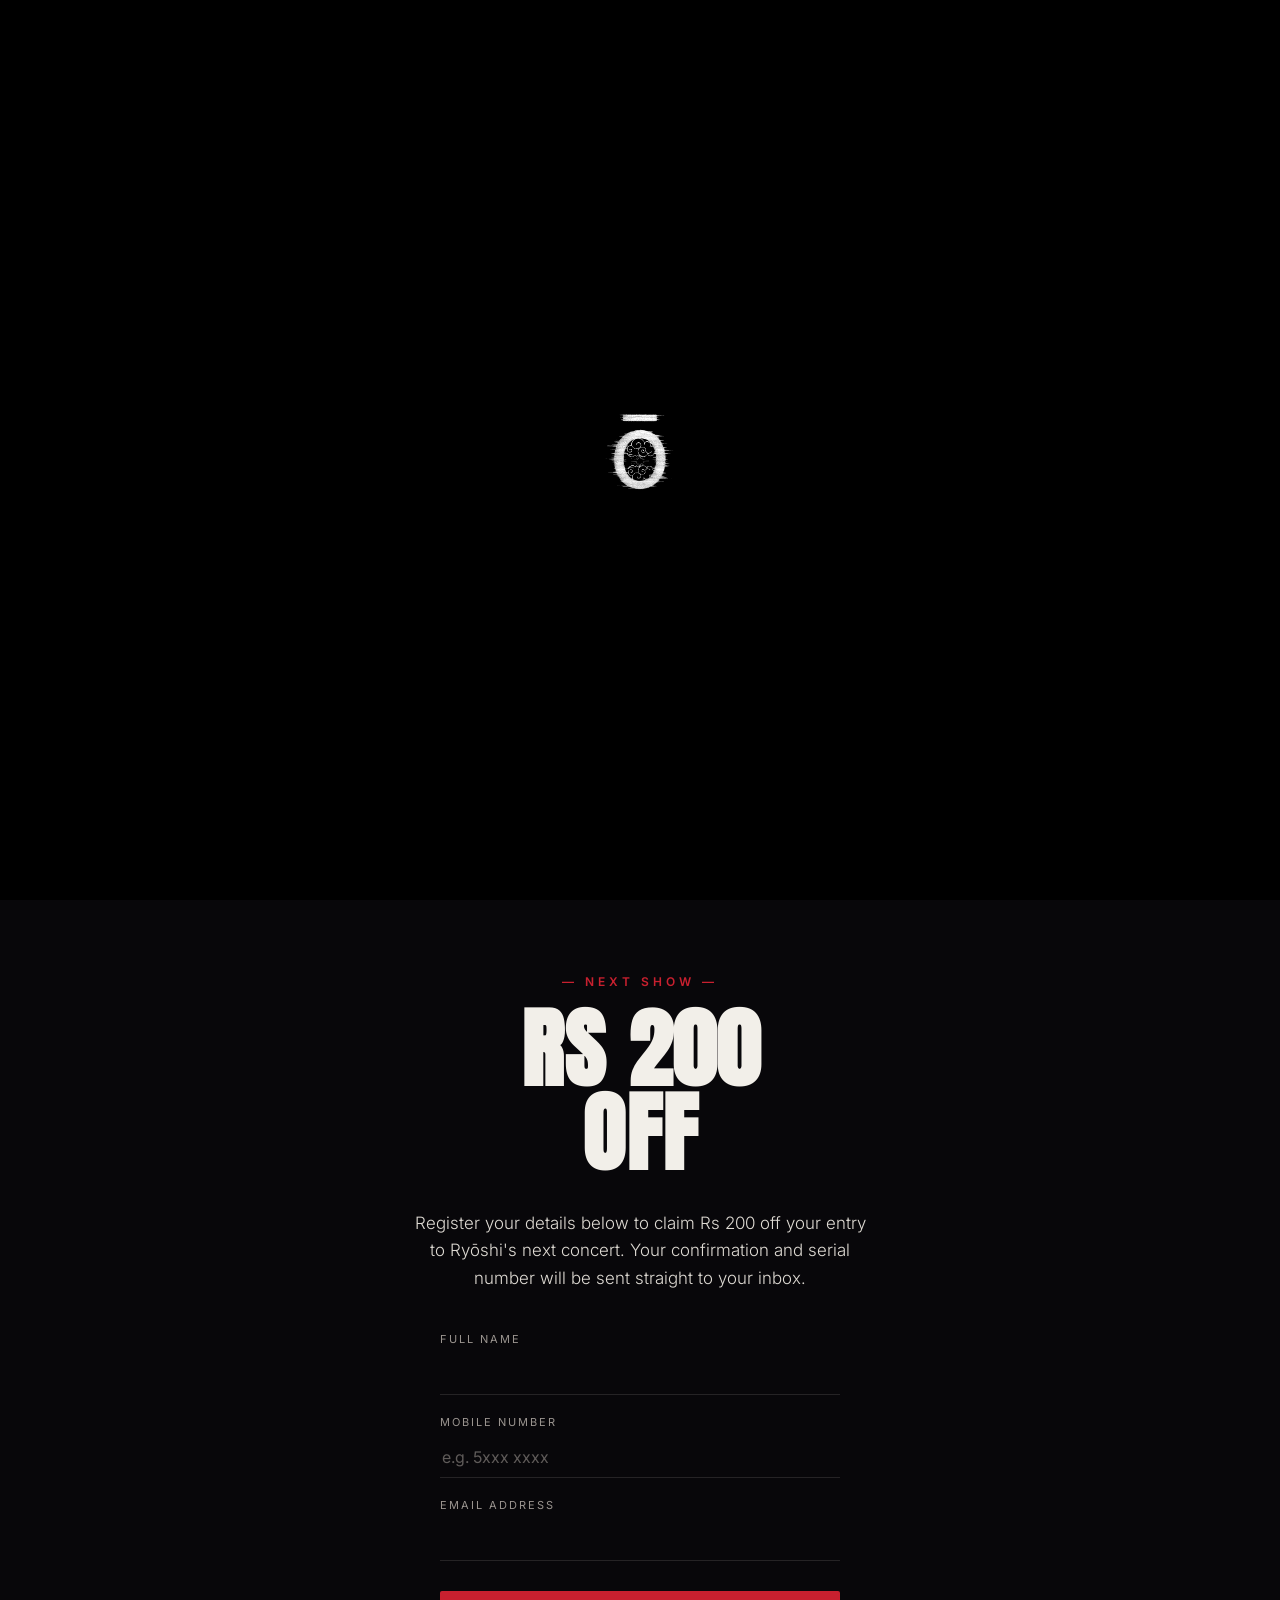
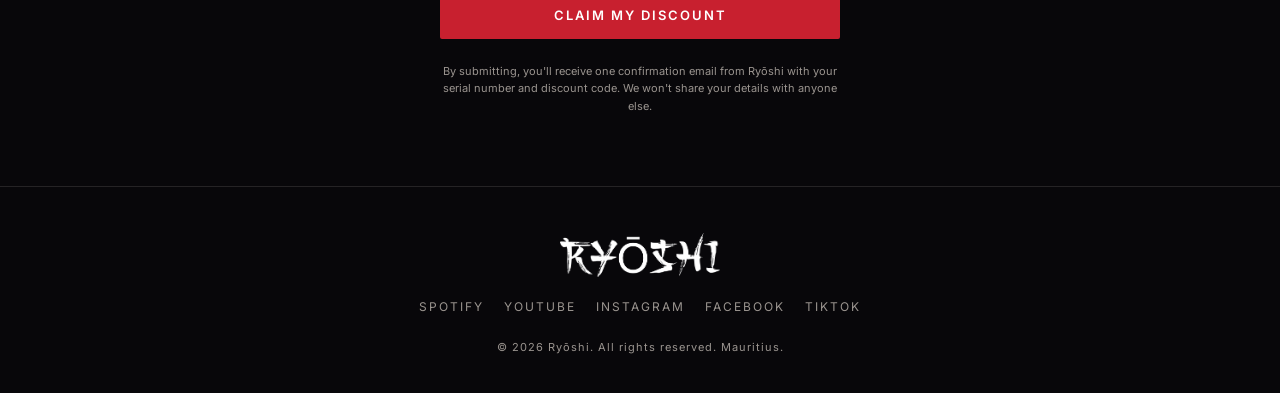
<file: promo.html>
<!DOCTYPE html>
<html lang="en">
<head>
<meta charset="UTF-8">
<meta name="viewport" content="width=device-width, initial-scale=1.0">
<title>Rs 200 Off — RYŌSHI Live</title>
<meta name="description" content="Scan, register, and claim Rs 200 off your next Ryōshi show.">
<link rel="preconnect" href="https://fonts.googleapis.com">
<link href="https://fonts.googleapis.com/css2?family=Anton&family=Bebas+Neue&family=Inter:wght@300;400;500;600;700&display=swap" rel="stylesheet">
<link rel="stylesheet" href="style.css">
</head>
<body>

<!-- Custom cursor -->
<div class="cursor-dot" id="cursorDot"></div>
<div class="cursor-ring" id="cursorRing"></div>

<!-- Intro overlay -->
<div id="intro" class="intro">
  <img src="assets/logo.jpeg" alt="Ryōshi logo" class="intro-logo" id="introLogo">
</div>

<!-- Ambient particles -->
<canvas id="particles"></canvas>

<!-- NAV -->
<nav class="nav" id="nav">
  <a href="index.html" class="nav-logo-wrap">
    <img src="assets/logo-ryoshi-trim.png" alt="Ryōshi" class="nav-logo" id="navLogo" style="width:92px;height:auto;object-fit:contain;">
  </a>
  <button class="nav-toggle" id="navToggle" aria-label="Toggle menu"><span></span><span></span><span></span></button>
  <div class="nav-links" id="navLinks">
    <a href="index.html" data-cursor="link">Home</a>
    <a href="about.html" data-cursor="link">About</a>
    <a href="index.html#music" data-cursor="link">Music</a>
    <a href="index.html#shows" data-cursor="link">Shows</a>
    <a href="index.html#contact" data-cursor="link">Contact</a>
  </div>
</nav>

<!-- PROMO HERO -->
<section id="aboutHero" class="hero about-hero">
  <div class="hero-bg-wrap">
    <img src="assets/promo-background2.png" alt="Ryōshi live" class="hero-bg" id="aboutHeroBg">
    <div class="hero-overlay"></div>
    <div class="hero-grain"></div>
  </div>

  <div class="hero-content about-hero-content">
    <span class="eyebrow about-hero-label reveal-line">— Exclusive Offer —</span>
    <img src="assets/logo-ryoshi-trim.png" alt="Ryōshi" class="hero-title-logo hero-title-logo--big reveal-scale">
  </div>

  <div class="scroll-hint">
    <div class="scroll-line"></div>
  </div>
</section>

<!-- PROMO FORM -->
<section id="promo" class="section promo-section">
  <div class="section-inner promo-inner">
    <span class="eyebrow reveal-line">— Next Show —</span>
    <h1 class="section-title reveal-line">RS 200<br>OFF</h1>
    <p class="promo-lead reveal-line" style="transition-delay:.1s">Register your details below to claim Rs 200 off your entry to Ryōshi's next concert. Your confirmation and serial number will be sent straight to your inbox.</p>

    <form id="promoForm" class="promo-form reveal-line" style="transition-delay:.2s">
      <div class="promo-field">
        <label for="promoName">Full Name</label>
        <input type="text" id="promoName" name="name" required autocomplete="name">
      </div>
      <div class="promo-field">
        <label for="promoMobile">Mobile Number</label>
        <input type="tel" id="promoMobile" name="mobile" required autocomplete="tel" placeholder="e.g. 5xxx xxxx">
      </div>
      <div class="promo-field">
        <label for="promoEmail">Email Address</label>
        <input type="email" id="promoEmail" name="email" required autocomplete="email">
      </div>
      <button type="submit" class="promo-submit" data-cursor="link">Claim My Discount</button>
      <p class="promo-note">By submitting, you'll receive one confirmation email from Ryōshi with your serial number and discount code. We won't share your details with anyone else.</p>
    </form>

    <div class="promo-thankyou" id="promoThankYou">
      <span class="eyebrow">— You're In —</span>
      <h2 class="promo-thankyou-title">Thank You!</h2>
      <p>Check your inbox. Your Rs 200 discount confirmation and serial number are on their way. Show that email at the door on show night to redeem it.</p>
      <a href="index.html" class="promo-visit-btn" data-cursor="link">Visit Website</a>
    </div>
  </div>
</section>

<!-- FOOTER -->
<footer class="footer">
  <img src="assets/logo-ryoshi-trim.png" alt="Ryōshi" class="footer-logo" style="width:160px;height:auto;object-fit:contain;">
  <div class="footer-socials">
    <a href="https://open.spotify.com/artist/4Uqqi1n97pdr0EM11cyq5P" data-social="spotify" target="_blank" rel="noopener" data-cursor="link">Spotify</a>
    <a href="https://www.youtube.com/@Ryoshi.official" data-social="youtube" target="_blank" rel="noopener" data-cursor="link">YouTube</a>
    <a href="https://www.instagram.com/ryoshi.official/" data-social="instagram" target="_blank" rel="noopener" data-cursor="link">Instagram</a>
    <a href="https://www.facebook.com/ryoshi.band" data-social="facebook" target="_blank" rel="noopener" data-cursor="link">Facebook</a>
    <a href="https://www.tiktok.com/@ryoshi.band" data-social="tiktok" target="_blank" rel="noopener" data-cursor="link">TikTok</a>
  </div>
  <p class="footer-copy">© 2026 Ryōshi. All rights reserved. Mauritius.</p>
</footer>

<!-- SECRET WALLPAPER PAGE -->
<div class="secret-page" id="secretPage">
  <button class="secret-close" id="secretClose" data-cursor="link">✕ Close</button>
  <h2>SECRET STASH</h2>
  <p>You found it. Wallpapers, for the faithful.</p>
  <div class="secret-grid">
    <a href="assets/background3.jpg" download class="secret-item" data-cursor="link"><img src="assets/background3.jpg" alt="Wallpaper 1"><span>Download</span></a>
  </div>
</div>

<div class="easter-toast" id="easterToast"></div>

<script src="script.js"></script>
</body>
</html>
</file>
<file: style.css>
/* ===================== RYŌSHI — base ===================== */
:root{
  --bg: #08070a;
  --bg-alt: #0d0c10;
  --fg: #f2efe9;
  --muted: #9a948f;
  --accent: #c8202f;
  --accent-2: #7d1520;
  --line: rgba(242,239,233,0.12);
  --ease: cubic-bezier(.16,.84,.44,1);
  --font-display: 'Anton', 'Bebas Neue', sans-serif;
  --font-body: 'Inter', sans-serif;
}

html.theme-red{
  --accent: #ff2b3b;
  --bg: #120404;
}

*{ box-sizing: border-box; }
html{ scroll-behavior: smooth; }
body{
  margin:0;
  background: var(--bg);
  color: var(--fg);
  font-family: var(--font-body);
  overflow-x: hidden;
  cursor: none;
}
img{ max-width:100%; display:block; }
a{ color: inherit; text-decoration:none; }
ul{ list-style:none; margin:0; padding:0; }
button{ font-family: inherit; background:none; border:none; color:inherit; cursor:none; }

::selection{ background: var(--accent); color:#fff; }

/* Hide custom cursor on touch devices */
@media (hover:none){
  body{ cursor:auto; }
  .cursor-dot, .cursor-ring{ display:none; }
}

/* ===================== Custom Cursor ===================== */
.cursor-dot, .cursor-ring{
  position: fixed;
  top:0; left:0;
  pointer-events:none;
  z-index: 9999;
  border-radius: 50%;
  transform: translate(-50%,-50%);
  will-change: transform, width, height;
}
.cursor-dot{
  width:6px; height:6px;
  background: var(--fg);
  transition: opacity .2s;
}
.cursor-ring{
  width:34px; height:34px;
  border: 1px solid var(--fg);
  transition: width .25s var(--ease), height .25s var(--ease), border-color .25s, background .25s, opacity .25s;
}
.cursor-ring.link{
  width:64px; height:64px;
  background: var(--fg);
  mix-blend-mode: difference;
}
.cursor-ring.img{
  width:90px; height:56px;
  border-radius: 40%;
  background: rgba(242,239,233,.08);
  border-color: var(--fg);
}

/* ===================== Intro ===================== */
.intro{
  position: fixed; inset:0;
  background: #000;
  z-index: 10000;
  display:flex; align-items:center; justify-content:center;
  transition: opacity .6s ease, visibility .6s ease;
}
.intro.hide{ opacity:0; visibility:hidden; }
.intro-logo{
  width: 90px; height:90px;
  border-radius:50%;
  object-fit:cover;
  filter: grayscale(1) contrast(1.2);
  opacity:0;
  animation: introFade 1.6s var(--ease) forwards;
}
@keyframes introFade{
  0%{ opacity:0; transform: scale(.8); filter: grayscale(1) contrast(1.2) brightness(.4); }
  15%{ opacity:1; transform: translateX(-4px) scale(1.02); }
  20%{ transform: translateX(4px) scale(.98); }
  25%{ transform: translateX(-2px) scale(1); }
  40%{ opacity:1; transform: scale(1); filter: grayscale(1) contrast(1.2) brightness(1); }
  100%{ opacity:1; transform: scale(1); }
}

/* ===================== Particles ===================== */
#particles{
  position: fixed; inset:0;
  width:100%; height:100%;
  z-index: 1;
  pointer-events:none;
  opacity: .5;
}

/* ===================== Nav ===================== */
.nav{
  position: fixed; top:0; left:0; right:0;
  z-index: 500;
  display:flex; align-items:center; justify-content:space-between;
  padding: 22px 40px;
  transition: background .4s ease, padding .4s ease, backdrop-filter .4s ease;
}
.nav.scrolled{
  background: rgba(8,7,10,0.75);
  backdrop-filter: blur(10px);
  padding: 14px 40px;
  border-bottom: 1px solid var(--line);
}
.nav-logo-wrap{
  display:flex; align-items:center; gap:10px;
  font-family: var(--font-display);
  letter-spacing: 2px;
  font-size: 18px;
}
.nav-logo{
  width: 34px; height:auto; object-fit:contain;
  transition: transform .3s var(--ease);
}
.nav-links{
  display:flex; gap: 32px;
}
.nav-links a{
  font-size: 13px;
  letter-spacing: 1.5px;
  text-transform: uppercase;
  color: var(--muted);
  position: relative;
  transition: color .3s;
}
.nav-links a::after{
  content:'';
  position:absolute; left:0; bottom:-4px;
  width:0; height:1px;
  background: var(--fg);
  transition: width .3s var(--ease);
}
.nav-links a:hover{ color: var(--fg); }
.nav-links a:hover::after{ width:100%; }

.nav-toggle{ display:none; flex-direction:column; gap:5px; }
.nav-toggle span{ width:22px; height:2px; background: var(--fg); }

@media (max-width: 860px){
  .nav-links{
    position: fixed; top:0; right:0; height:100vh; width: min(78vw,320px);
    background: rgba(8,7,10,0.97);
    flex-direction: column; align-items: flex-start;
    padding: 100px 32px; gap: 26px;
    transform: translateX(100%);
    transition: transform .45s var(--ease);
  }
  .nav-links.open{ transform: translateX(0); }
  .nav-toggle{ display:flex; z-index:501; }
}

/* ===================== Hero ===================== */
.hero{
  position: relative;
  height: 100svh;
  display:flex;
  align-items:center; justify-content:center;
  overflow:hidden;
  z-index: 2;
}
.hero-bg-wrap{
  position:absolute; inset:0;
  overflow:hidden;
}
.hero-bg{
  position:absolute; inset:0;
  width:100%; height:100%;
  object-fit: cover;
  object-position: center 22%;
  transform: scale(1.15);
  will-change: transform;
}
.hero-overlay{
  position:absolute; inset:0;
  background:
    linear-gradient(180deg, rgba(8,7,10,.55) 0%, rgba(8,7,10,.35) 35%, rgba(8,7,10,.85) 100%);
}
@media (max-width: 760px){
  /* Homepage hero only: show the full group shot (all 4 members) on
     mobile portrait instead of cropping the sides with object-fit:cover */
  #hero .hero-bg{
    object-fit: contain;
    object-position: center center;
    transform: scale(1);
  }
  /* Spread the hero logos so nothing overlaps the group shot on mobile:
     main emblem pinned to the top, wordmark + tag + buttons clustered
     at the bottom. .hero-emblem becomes display:contents so its two
     images can be positioned independently as direct flex children. */
  #hero .hero-content{
    height: 100%;
    justify-content: flex-start;
    padding: 66px 20px 40px;
  }
  #hero .hero-emblem{
    display: contents;
  }
  #hero .hero-logo{
    order: 1;
    width: min(98px, 22vw);
    margin: 0 auto auto;
    transition: opacity .2s linear;
  }
  #navLogo{ transition: opacity .2s linear; }
  #hero .hero-title-logo{
    order: 2;
    width: min(260px, 68vw);
    margin: 0 auto;
  }
  #hero .hero-tag{ order: 3; margin: 12px 0 14px; }
  #hero .hero-buttons{ order: 4; }
}
.hero-grain{
  position:absolute; inset:0;
  background-image: url("data:image/svg+xml,%3Csvg xmlns='http://www.w3.org/2000/svg' width='120' height='120'%3E%3Cfilter id='n'%3E%3CfeTurbulence type='fractalNoise' baseFrequency='0.9' numOctaves='2' stitchTiles='stitch'/%3E%3C/filter%3E%3Crect width='100%25' height='100%25' filter='url(%23n)' opacity='0.35'/%3E%3C/svg%3E");
  opacity:.12;
  mix-blend-mode: overlay;
}
.hero-content{
  position: relative;
  z-index: 3;
  text-align:center;
  display:flex; flex-direction:column; align-items:center;
  padding: 0 20px;
}
.hero-emblem{
  display:flex;
  flex-direction: column;
  align-items:center;
  opacity: .95;
  transition: opacity .4s var(--ease), transform .5s var(--ease);
}
.hero-logo{
  width: min(200px, 34vw); height:auto;
  object-fit:contain;
  margin-bottom: -4px;
  position: relative;
  z-index:2;
}
.hero-title-logo{
  width: min(420px, 62vw);
  height:auto;
  object-fit:contain;
  margin: 6px auto 0;
  position: relative;
  z-index:1;
  filter: drop-shadow(0 6px 30px rgba(0,0,0,.5));
}
.hero-sub{
  font-size: clamp(14px, 2vw, 20px);
  letter-spacing: 6px;
  text-transform: uppercase;
  color: var(--accent);
  margin: 6px 0 4px;
  font-weight: 600;
}
.hero-tag{
  color: var(--muted);
  letter-spacing: 3px;
  text-transform: uppercase;
  font-size: 12px;
  margin: 6px 0 12px;
}
.hero-buttons{
  display:flex; gap: 18px; flex-wrap: wrap; justify-content:center;
}
.hero-icon-btn{
  width: 46px; height:46px;
  border-radius: 50%;
  display:flex; align-items:center; justify-content:center;
  transition: transform .3s var(--ease);
}
.hero-icon-btn img{
  width:100%; height:100%; object-fit:contain;
  filter: drop-shadow(0 2px 6px rgba(0,0,0,.4));
  transition: filter .3s ease;
}
.hero-icon-btn:hover{
  transform: translateY(-4px) scale(1.08);
}

.scroll-hint{
  position:absolute; bottom: 28px; left:50%; transform: translateX(-50%);
  z-index:3;
  display:flex; flex-direction:column; align-items:center; gap:10px;
  color: var(--muted);
  font-size: 10px; letter-spacing: 3px;
}
.scroll-line{
  width:1px; height: 40px;
  background: linear-gradient(180deg, var(--fg), transparent);
  animation: scrollPulse 1.8s ease-in-out infinite;
}
@keyframes scrollPulse{
  0%,100%{ opacity:.3; }
  50%{ opacity:1; }
}

/* ===================== Big type interstitial ===================== */
.big-type-wrap{
  position: relative;
  padding: 70px 20px;
  text-align:center;
  overflow:hidden;
  z-index:2;
}
.big-type{
  font-family: var(--font-display);
  font-size: clamp(48px, 10vw, 140px);
  line-height: .92;
  margin:0;
  letter-spacing: 2px;
}
.big-type-wrap::before{
  content: attr(data-outline);
  position:absolute;
  top:50%; left:50%;
  transform: translate(-50%,-50%);
  font-family: var(--font-display);
  font-size: clamp(120px, 26vw, 380px);
  color: transparent;
  -webkit-text-stroke: 1px rgba(242,239,233,.06);
  white-space: nowrap;
  z-index:-1;
  pointer-events:none;
}

/* ===================== Sections ===================== */
.section{
  position: relative;
  padding: 70px 20px;
  z-index: 2;
}
.section-inner{
  max-width: 1100px;
  margin: 0 auto;
  position: relative;
  z-index:2;
}
.eyebrow{
  display:inline-block;
  color: var(--accent);
  letter-spacing: 4px;
  font-size: 12px;
  text-transform: uppercase;
  margin-bottom: 18px;
  font-weight: 600;
}
.section-title{
  font-family: var(--font-display);
  font-size: clamp(38px, 7vw, 88px);
  line-height: .95;
  margin: 0 0 36px;
  letter-spacing: 1px;
}

/* About */
.about{ text-align:center; }
.about-text{
  max-width: 640px;
  margin: 0 auto 30px;
  font-size: clamp(18px, 2.4vw, 26px);
  line-height: 1.55;
  color: #dedad3;
  font-weight: 300;
}
.text-btn{
  display:inline-flex; align-items:center; gap:8px;
  font-size: 13px; letter-spacing: 2px; text-transform: uppercase;
  border-bottom: 1px solid var(--fg);
  padding-bottom: 4px;
}
.text-btn span{ transition: transform .3s var(--ease); }
.text-btn:hover span{ transform: translateX(6px); }
.bg-outline-text{
  position:absolute; top:50%; left:50%;
  transform: translate(-50%,-50%);
  font-family: var(--font-display);
  font-size: clamp(90px, 22vw, 320px);
  color: transparent;
  -webkit-text-stroke: 1px rgba(242,239,233,.05);
  z-index:-1;
  white-space:nowrap;
  pointer-events:none;
}

/* Band */
.band-grid{
  display:grid;
  grid-template-columns: repeat(4, 1fr);
  gap: 2px;
  max-width: 1300px;
  margin: 0 auto;
}
@media (max-width: 900px){ .band-grid{ grid-template-columns: repeat(2,1fr);} }
@media (max-width: 520px){ .band-grid{ grid-template-columns: 1fr;} }

.band-card{
  position: relative;
  aspect-ratio: 3/4;
  overflow:hidden;
  background:#111;
}
.band-card img{
  width:100%; height:100%; object-fit:cover;
  object-position: center 15%;
  filter: grayscale(.7) brightness(.75);
  transition: transform .7s var(--ease), filter .5s ease;
}
.band-card:hover img, .band-card:focus img{
  transform: scale(1.08);
  filter: grayscale(0) brightness(.9);
}
.band-card-info{
  position:absolute; left:0; right:0; bottom:0;
  padding: 22px;
  background: linear-gradient(0deg, rgba(0,0,0,.85), transparent);
}
.band-card-info h3{
  font-family: var(--font-display);
  font-size: 26px;
  margin: 0 0 2px;
  letter-spacing: 1px;
}
.band-card-info p{
  margin:0;
  color: var(--muted);
  font-size: 12px;
  text-transform: uppercase;
  letter-spacing: 2px;
}
.band-card-plus{
  position:absolute; top:18px; right:18px;
  width: 34px; height:34px;
  border: 1px solid rgba(242,239,233,.4);
  border-radius:50%;
  display:flex; align-items:center; justify-content:center;
  font-size: 18px;
  transition: transform .35s var(--ease), background .35s;
}
.band-card:hover .band-card-plus{
  transform: rotate(90deg);
  background: var(--accent);
  border-color: var(--accent);
}

/* Modal */
.modal-backdrop{
  position: fixed; inset:0;
  background: rgba(0,0,0,.8);
  backdrop-filter: blur(6px);
  z-index: 2000;
  display:flex; align-items:center; justify-content:center;
  opacity:0; visibility:hidden;
  transition: opacity .4s ease, visibility .4s ease;
  padding: 24px;
}
.modal-backdrop.open{ opacity:1; visibility:visible; }
.modal{
  background: var(--bg-alt);
  max-width: 860px; width:100%;
  max-height: 86vh;
  overflow:auto;
  display:grid;
  grid-template-columns: 300px 1fr;
  position: relative;
  border: 1px solid var(--line);
  transform: translateY(30px);
  transition: transform .4s var(--ease);
}
.modal-backdrop.open .modal{ transform: translateY(0); }
@media (max-width: 700px){ .modal{ grid-template-columns: 1fr; } }
.modal-media{ height:100%; min-height:240px; overflow:hidden; }
.modal-media img{ width:100%; height:100%; object-fit:cover; }
.modal-body{ padding: 34px; }
.modal-body h3{ font-family: var(--font-display); font-size:32px; margin:0 0 2px; letter-spacing:1px; }
.modal-role{ color: var(--accent); text-transform:uppercase; letter-spacing:2px; font-size:12px; margin:0 0 22px; }
.modal-block{ margin-bottom: 18px; }
.modal-block h4{ font-size:11px; letter-spacing:2px; text-transform:uppercase; color:var(--muted); margin:0 0 6px; }
.modal-block p{ margin:0; line-height:1.6; font-size:14px; color:#dedad3; font-weight:300; }
.modal-socials{ display:flex; gap:16px; margin-top: 20px; }
.modal-socials a{ font-size:12px; letter-spacing:1.5px; text-transform:uppercase; border-bottom:1px solid var(--fg); padding-bottom:3px; }
.modal-close{
  position: absolute; top:16px; right:16px;
  width:36px; height:36px;
  border:1px solid var(--line); border-radius:50%;
  display:flex; align-items:center; justify-content:center;
  z-index:2;
  background: rgba(0,0,0,.4);
}

/* Music / Discography */
.ep-block{
  display:grid;
  grid-template-columns: 340px 1fr;
  gap: 32px;
  align-items:center;
  margin-bottom: 56px;
}
@media (max-width: 760px){ .ep-block{ grid-template-columns: 1fr; } }
.ep-art{
  border-radius: 12px;
  overflow:hidden;
  box-shadow: 0 20px 60px rgba(0,0,0,.5);
}
.ep-art img{ width:100%; display:block; }
.ep-embed iframe{ display:block; width:100%; }
@media (max-width: 760px){
  .ep-art{ max-width: 240px; margin: 0 auto; }
}
@media (max-width: 480px){
  .ep-art{ max-width: 190px; }
}

/* Upcoming album — highlighted */
.ep-block--upcoming .ep-art{
  box-shadow: 0 20px 70px rgba(200,32,47,.35), 0 20px 60px rgba(0,0,0,.5);
}
.ep-art--new{ position: relative; }
.ep-new-badge{
  position: absolute;
  top: 14px; left: 14px;
  z-index: 2;
  background: var(--accent);
  color: #fff;
  font-family: var(--font-body);
  font-size: 11px;
  font-weight: 600;
  letter-spacing: 1.5px;
  text-transform: uppercase;
  padding: 6px 12px;
}

/* Previous release — reduced prominence */
.ep-divider{
  height: 1px;
  background: var(--line);
  margin: 46px 0 32px;
}
.eyebrow--sub{ opacity:.7; font-size:11px; letter-spacing:3px; }
.ep-compact-title{
  font-family: var(--font-display);
  font-size: clamp(18px, 2.6vw, 24px);
  letter-spacing: 1px;
  color: var(--muted);
  margin: 0 0 22px;
}
.ep-block--compact{
  grid-template-columns: 190px 1fr;
  gap: 22px;
  max-width: 620px;
  margin: 0 auto 46px;
  opacity: .85;
}
@media (max-width: 760px){ .ep-block--compact{ grid-template-columns: 1fr; } }
.ep-block--embed-only{ grid-template-columns: 1fr; max-width: 480px; }

.video-heading{
  font-family: var(--font-display);
  font-size: clamp(22px, 3vw, 32px);
  letter-spacing: 1px;
  margin: 0 0 24px;
  color: var(--muted);
}
.video-grid{
  display:grid;
  grid-template-columns: repeat(3, 1fr);
  gap: 22px;
}
@media (max-width: 900px){
  .video-grid{
    grid-template-columns: 1fr;
    max-width: 560px;
    margin: 0 auto;
  }
}
.video-frame{
  position: relative;
  width:100%;
  aspect-ratio: 16/9;
  border-radius: 10px;
  overflow:hidden;
  background: #000;
}
.video-frame iframe{
  position:absolute; inset:0;
  width:100%; height:100%; border:0;
}
.video-title{
  margin: 12px 0 0;
  font-size: 13px;
  letter-spacing: 1.5px;
  text-transform: uppercase;
  color: var(--muted);
}

/* News */
.news .section-inner{ margin-bottom: 44px; }
.news-grid{
  display:grid;
  grid-template-columns: repeat(auto-fit, minmax(280px, 1fr));
  gap: 24px;
  max-width: 1100px;
  margin: 0 auto;
  padding: 0 20px;
}
.news-card{
  display:block;
  border-radius: 12px;
  overflow:hidden;
  background: rgba(255,255,255,.02);
  border: 1px solid var(--line);
  transition: transform .4s var(--ease), border-color .4s ease;
}
.news-card:hover{
  transform: translateY(-6px);
  border-color: rgba(242,239,233,.3);
}
.news-thumb{
  width:100%;
  aspect-ratio: 16/9;
  overflow:hidden;
  background:#000;
  cursor: none;
}
.news-thumb img{
  width:100%; height:100%; object-fit:cover;
  filter: grayscale(.2) brightness(.9);
  transition: transform .6s var(--ease), filter .4s ease;
}
.news-card:hover .news-thumb img{
  transform: scale(1.06);
  filter: grayscale(0) brightness(1);
}
.news-info{ padding: 20px 22px 26px; }
.news-date{
  display:block;
  font-size: 11px;
  letter-spacing: 2px;
  text-transform: uppercase;
  color: var(--accent);
  margin-bottom: 10px;
  font-weight: 600;
}
.news-headline{
  font-family: var(--font-display);
  font-size: 21px;
  letter-spacing: .5px;
  line-height: 1.15;
  margin: 0 0 10px;
}
.news-excerpt{
  font-size: 13.5px;
  line-height: 1.6;
  color: var(--muted);
  margin:0;
  font-weight: 300;
}

/* Section heading acting as a link to the full news archive */
.news-heading-link{ display:contents; }

/* Homepage: latest article big + featured, the rest as a simple list below */
.news-featured-wrap{
  max-width: 1100px;
  margin: 0 auto;
  padding: 0 20px;
}
.news-featured{
  display:grid;
  grid-template-columns: 1.1fr 1fr;
  gap: 30px;
  align-items:center;
  border-radius: 14px;
  overflow:hidden;
  background: rgba(255,255,255,.02);
  border: 1px solid var(--line);
  transition: transform .4s var(--ease), border-color .4s ease;
  margin-bottom: 20px;
}
.news-featured:hover{
  transform: translateY(-6px);
  border-color: rgba(242,239,233,.3);
}
@media (max-width: 760px){
  .news-featured{ grid-template-columns: 1fr; }
}
.news-featured-thumb{
  width:100%;
  aspect-ratio: 16/10;
  overflow:hidden;
  background:#000;
}
.news-featured-thumb img{
  width:100%; height:100%; object-fit:cover;
  filter: grayscale(.2) brightness(.9);
  transition: transform .6s var(--ease), filter .4s ease;
}
.news-featured:hover .news-featured-thumb img{
  transform: scale(1.06);
  filter: grayscale(0) brightness(1);
}
.news-featured-info{ padding: 20px 30px 20px 0; }
@media (max-width: 760px){
  .news-featured-info{ padding: 22px 24px 28px; }
}
.news-featured-headline{
  font-family: var(--font-display);
  font-size: clamp(22px, 3vw, 30px);
  letter-spacing: .5px;
  line-height: 1.15;
  margin: 0 0 12px;
}
.news-list{ display:flex; flex-direction:column; gap:2px; }
.news-list-item{
  display:flex; align-items:center; gap:18px;
  padding: 16px 4px;
  border-top: 1px solid var(--line);
  transition: opacity .3s ease;
}
.news-list li:last-child .news-list-item{ border-bottom: 1px solid var(--line); }
.news-list-item:hover{ opacity:.7; }
.news-list-date{
  flex-shrink:0;
  font-size: 11px;
  letter-spacing: 1.5px;
  text-transform: uppercase;
  color: var(--accent);
  font-weight: 600;
  width: 90px;
}
.news-list-title{
  flex: 1;
  font-size: 14px;
  letter-spacing: .3px;
}
.news-list-arrow{
  flex-shrink:0;
  transition: transform .3s var(--ease);
}
.news-list-item:hover .news-list-arrow{ transform: translateX(6px); }

/* Gallery / horizontal slider */
.gallery .section-inner{ margin-bottom: 22px; }
/* Homepage gallery — continuous crossfade slideshow, clickable to full gallery page */
.gallery-crossfade{
  display: block;
  position: relative;
  max-width: 560px;
  margin: 0 auto;
  aspect-ratio: 1 / 1;
  border-radius: 14px;
  overflow: hidden;
  box-shadow: 0 20px 60px rgba(0,0,0,.5);
}
.gallery-crossfade img{
  position: absolute; inset: 0;
  width: 100%; height: 100%;
  object-fit: cover;
  opacity: 0;
  filter: grayscale(.2) brightness(.82);
  transition: opacity 1.6s ease;
}
.gallery-crossfade img.is-active{ opacity: 1; }
.gallery-crossfade::after{
  content: '';
  position: absolute; inset: 0;
  background: linear-gradient(180deg, rgba(8,7,10,0) 55%, rgba(8,7,10,.8) 100%);
  pointer-events: none;
}
.gallery-crossfade-cta{
  position: absolute; left:50%; bottom: 22px; transform: translateX(-50%);
  z-index: 2;
  display: inline-flex; align-items:center; gap:8px;
  font-size: 13px; letter-spacing: 2px; text-transform: uppercase;
  color: #fff;
  border-bottom: 1px solid #fff;
  padding-bottom: 4px;
}
.gallery-crossfade-cta span{ transition: transform .3s var(--ease); }
.gallery-crossfade:hover .gallery-crossfade-cta span{ transform: translateX(6px); }

/* Full gallery page grid — masonry columns, images shown full/uncropped */
.gallery-page-grid{
  column-count: 3;
  column-gap: 18px;
}
@media (max-width: 900px){
  .gallery-page-grid{ column-count: 2; }
}
@media (max-width: 560px){
  .gallery-page-grid{ column-count: 1; }
}
.gallery-page-grid .slider-item{
  width: 100%;
  aspect-ratio: auto;
  border-radius: 10px;
  cursor: none;
  break-inside: avoid;
  margin-bottom: 18px;
}
.gallery-page-grid .slider-item img{
  width: 100%;
  height: auto;
  object-fit: unset;
  display: block;
}

.slider{
  position: relative;
  max-width: 1300px;
  margin: 0 auto;
  padding: 0 20px;
}
.slider-track{
  display:flex;
  gap: 16px;
  overflow-x: auto;
  scroll-snap-type: x mandatory;
  scroll-behavior: smooth;
  padding-bottom: 10px;
  -webkit-overflow-scrolling: touch;
}
.slider-track::-webkit-scrollbar{ height: 4px; }
.slider-track::-webkit-scrollbar-thumb{ background: var(--line); border-radius: 2px; }
.slider-item{
  flex: 0 0 auto;
  width: min(78vw, 480px);
  aspect-ratio: 4/3;
  scroll-snap-align: start;
  overflow: hidden;
  border-radius: 10px;
  position: relative;
  cursor: none;
}
.slider-item img{
  width:100%; height:100%; object-fit:cover;
  transition: transform .6s var(--ease), filter .4s ease;
  filter: grayscale(.25) brightness(.88);
}
.slider-item:hover img{
  transform: scale(1.05);
  filter: grayscale(0) brightness(1);
}
.slider-arrow{
  position: absolute; top:50%; transform: translateY(-50%);
  width: 50px; height:50px;
  border-radius: 50%;
  border: 1px solid var(--line);
  background: rgba(8,7,10,.7);
  backdrop-filter: blur(6px);
  display:flex; align-items:center; justify-content:center;
  font-size: 18px;
  z-index: 5;
  transition: background .3s, border-color .3s;
}
.slider-arrow:hover{ background: var(--fg); color: var(--bg); }
.slider-prev{ left: -4px; }
.slider-next{ right: -4px; }
@media (max-width: 700px){
  .slider-arrow{ display:none; }
}

.lightbox{
  position: fixed; inset:0;
  background: rgba(0,0,0,.94);
  z-index: 3000;
  display:flex; align-items:center; justify-content:center;
  opacity:0; visibility:hidden;
  transition: opacity .35s ease, visibility .35s ease;
  padding: 40px;
}
.lightbox.open{ opacity:1; visibility:visible; }
.lightbox img{ max-width: 90vw; max-height:86vh; object-fit:contain; }
.lightbox-close{
  position: absolute; top:26px; right:30px;
  width:40px; height:40px; border:1px solid var(--line); border-radius:50%;
}

/* Shows */
.shows-list{ max-width: 800px; margin: 0 auto; }
.shows-item{
  display:flex; align-items:center; gap: 28px;
  padding: 16px 0;
  border-bottom: 1px solid var(--line);
  font-family: var(--font-display);
}
.shows-date{ font-size: 24px; letter-spacing:2px; color: var(--accent); width: 120px; flex-shrink:0; }
.shows-venue{ font-size: clamp(20px,3vw,32px); flex:1; letter-spacing:1px; font-family: var(--font-display); }
.shows-link{
  font-family: var(--font-body);
  font-size: 12px; letter-spacing:1.5px; text-transform:uppercase;
  color: var(--muted);
  transition: color .3s;
}
.shows-link:hover{ color: var(--fg); }
@media (max-width: 640px){
  .shows-item{ flex-wrap:wrap; gap:8px 20px; }
  .shows-venue{ order:3; width:100%; }
}

/* Partners */
.partners{ background: #000; text-align:center; }
.partners-row{
  display:flex; flex-wrap:wrap; gap: 50px; justify-content:center;
  align-items:center;
}
.partner-logo{
  font-family: var(--font-display);
  letter-spacing: 2px;
  font-size: 18px;
  color: rgba(242,239,233,.35);
  filter: grayscale(1);
  transition: color .3s;
}
.partner-logo:hover{ color: var(--fg); }

.partner-mark{
  display:inline-block;
  width: 70px;
  height: 92px;
  background-color: rgba(242,239,233,.35);
  -webkit-mask-image: url('assets/madcat-mark.png');
  mask-image: url('assets/madcat-mark.png');
  -webkit-mask-repeat: no-repeat;
  mask-repeat: no-repeat;
  -webkit-mask-position: center;
  mask-position: center;
  -webkit-mask-size: contain;
  mask-size: contain;
  transition: background-color .3s;
}
.partner-mark:hover{ background-color: var(--fg); }

.partner-mark--indiecrate{
  width: 90px;
  height: 92px;
  -webkit-mask-image: url('assets/indiecrate-mark.png');
  mask-image: url('assets/indiecrate-mark.png');
}

/* Contact */
.contact{ text-align:center; }
.contact-grid{
  display:grid; grid-template-columns: repeat(3,1fr); gap: 30px;
  max-width: 800px; margin: 0 auto 30px;
}
@media (max-width: 700px){ .contact-grid{ grid-template-columns:1fr; } }
.contact-grid--single{
  grid-template-columns: 1fr;
  justify-items: center;
  max-width: 400px;
}
.contact-grid--single .contact-block a{ font-size: 19px; }
.contact-block h4{ font-size:11px; letter-spacing:2px; text-transform:uppercase; color:var(--muted); margin:0 0 10px; }
.contact-block a{ font-size: 17px; border-bottom:1px solid transparent; transition: border-color .3s; }
.contact-block a:hover{ border-color: var(--fg); }
.contact-socials{ display:flex; gap: 22px; justify-content:center; flex-wrap:wrap; }
.contact-socials a{ font-size:13px; letter-spacing:1.5px; text-transform:uppercase; color: var(--muted); transition: color .3s; }
.contact-socials a:hover{ color: var(--fg); }

/* Promo (QR discount landing page) */
.promo-section{ text-align:center; }
.promo-inner{ max-width: 560px; }
.promo-lead{
  max-width: 460px;
  margin: 0 auto 40px;
  font-size: 17px;
  line-height: 1.6;
  color: #dedad3;
  font-weight: 300;
}
.promo-form{
  display:flex;
  flex-direction:column;
  gap: 20px;
  text-align:left;
  max-width: 400px;
  margin: 0 auto;
}
.promo-field{ display:flex; flex-direction:column; gap:8px; }
.promo-field label{
  font-size: 11px; letter-spacing: 2px; text-transform: uppercase; color: var(--muted);
}
.promo-field input{
  font-family: var(--font-body);
  font-size: 16px;
  color: var(--fg);
  background: transparent;
  border: none;
  border-bottom: 1px solid var(--line);
  padding: 10px 2px;
  outline: none;
  transition: border-color .3s;
  cursor: text;
}
.promo-field input:focus{ border-color: var(--fg); }
.promo-field input::placeholder{ color: var(--muted); opacity:.6; }
.promo-submit{
  margin-top: 10px;
  padding: 16px 28px;
  background: var(--accent);
  color: #fff;
  font-size: 13px;
  letter-spacing: 2px;
  text-transform: uppercase;
  font-weight: 600;
  border-radius: 2px;
  transition: background .3s, transform .3s var(--ease);
  cursor: pointer;
}
.promo-submit:hover{ background: var(--accent-2); transform: translateY(-2px); }
.promo-submit:disabled{ opacity:.6; transform:none; cursor:default; }
.promo-note{
  font-size: 11px;
  line-height: 1.6;
  color: var(--muted);
  text-align:center;
  margin: 4px 0 0;
}
.promo-thankyou{
  display:none;
  max-width: 400px;
  margin: 0 auto;
}
.promo-thankyou.is-visible{ display:block; }
.promo-thankyou-title{
  font-family: var(--font-display);
  font-size: clamp(32px, 6vw, 52px);
  margin: 6px 0 18px;
}
.promo-thankyou p{ color:#dedad3; line-height:1.6; font-size:15px; }
.promo-visit-btn{
  display:inline-block;
  margin-top: 26px;
  padding: 16px 32px;
  background: var(--accent);
  color: #fff;
  font-size: 13px;
  letter-spacing: 2px;
  text-transform: uppercase;
  font-weight: 600;
  border-radius: 2px;
  transition: background .3s, transform .3s var(--ease);
}
.promo-visit-btn:hover{ background: var(--accent-2); transform: translateY(-2px); }

/* Footer */
.footer{
  position: relative; z-index:2;
  text-align:center;
  padding: 46px 20px 28px;
  border-top: 1px solid var(--line);
}
.footer-logo{
  width: 64px; height:auto; object-fit:contain;
  margin: 0 auto 22px;
}
.footer-socials{ display:flex; gap: 20px; justify-content:center; flex-wrap:wrap; margin-bottom: 26px; }
.footer-socials a{ font-size:12px; letter-spacing:2px; text-transform:uppercase; color:var(--muted); }
.footer-socials a:hover{ color: var(--fg); }
.footer-copy{ color: var(--muted); font-size:11px; letter-spacing:1px; }

/* ===================== Scroll reveal base states ===================== */
.reveal-line, .reveal-lines, .reveal-scale{
  opacity: 0;
}
.reveal-line{
  transform: translateY(40px);
  transition: opacity .9s var(--ease), transform .9s var(--ease);
}
.reveal-line.in{ opacity:1; transform: translateY(0); }

.reveal-scale{
  transform: scale(.92) translateY(30px);
  transition: opacity 1s var(--ease), transform 1s var(--ease);
}
.reveal-scale.in{ opacity:1; transform: scale(1) translateY(0); }

.reveal-lines.in{ opacity:1; }
.reveal-lines{ transition: opacity .6s ease; }

/* stagger band cards */
.band-grid .band-card:nth-child(2){ transition-delay: .08s; }
.band-grid .band-card:nth-child(3){ transition-delay: .16s; }
.band-grid .band-card:nth-child(4){ transition-delay: .24s; }

/* ===================== Secret wallpaper page ===================== */
.secret-page{
  position: fixed; inset:0;
  background: #000;
  z-index: 5000;
  display:none;
  flex-direction:column; align-items:center; justify-content:center;
  gap: 30px;
  text-align:center;
  padding: 40px;
}
.secret-page.open{ display:flex; }
.secret-page h2{
  font-family: var(--font-display);
  font-size: clamp(40px,8vw,90px);
  color: var(--accent);
  letter-spacing: 3px;
  margin:0;
}
.secret-page p{ color: var(--muted); margin:0; }
.secret-grid{ display:flex; gap:20px; flex-wrap:wrap; justify-content:center; max-width: 900px; }
.secret-item{
  position:relative; width: 220px; aspect-ratio:3/4; overflow:hidden; border-radius:8px;
}
.secret-item img{ width:100%; height:100%; object-fit:cover; filter: grayscale(.4); transition: filter .3s; }
.secret-item:hover img{ filter: grayscale(0); }
.secret-item span{
  position:absolute; bottom:10px; left:10px; right:10px;
  background: rgba(0,0,0,.7); padding:8px; text-align:center;
  font-size:11px; letter-spacing:1.5px; text-transform:uppercase;
}
.secret-close{
  position:absolute; top:26px; right:30px;
  border:1px solid var(--line); padding: 10px 18px; border-radius:999px;
  font-size:12px; letter-spacing:1.5px; text-transform:uppercase;
}

/* Easter egg toast */
.easter-toast{
  position: fixed; bottom: 30px; left:50%; transform: translateX(-50%) translateY(20px);
  background: var(--accent); color:#fff;
  padding: 12px 22px; border-radius:999px;
  font-size:12px; letter-spacing:1.5px; text-transform:uppercase;
  z-index: 6000;
  opacity:0; pointer-events:none;
  transition: opacity .35s ease, transform .35s ease;
}
.easter-toast.show{ opacity:1; transform: translateX(-50%) translateY(0); }

/* ===================== About page ===================== */
.about-hero .hero-bg{ object-position: center 30%; }
.about-hero{ justify-content: flex-start; }
.about-hero-content{
  align-items: flex-start;
  text-align: left;
  padding-left: 60px;
}
@media (max-width: 760px){
  .about-hero{ justify-content: center; }
  .about-hero-content{
    align-items:center;
    text-align:center;
    padding-left: 20px;
  }
}
.about-hero-label{
  margin-bottom: 18px;
}

@media (max-width: 760px){
  /* "The Portal Shifts" news article: its hero image is a wide event
     poster (landscape), so on mobile portrait the default cover+zoom
     crop chops off both sides. Show it uncropped instead. */
  .reschedule-hero .hero-bg{
    object-fit: contain;
    object-position: center center;
    transform: scale(1);
  }
}
.hero-title-logo--big{
  width: min(520px, 78vw);
  height:auto;
  object-fit:contain;
  margin: 0;
  position: relative;
  z-index:1;
  filter: drop-shadow(0 6px 30px rgba(0,0,0,.5));
}

.about-copy{ text-align:center; }
.about-copy-text{
  max-width: 720px;
  margin: 0 auto;
  display:flex;
  flex-direction: column;
  gap: 20px;
}
.about-copy-text p{
  font-size: clamp(16px, 1.8vw, 19px);
  line-height: 1.7;
  color: #dedad3;
  font-weight: 300;
  margin: 0;
}

/* Through the years — pinned horizontal scroll */
.through-years{ padding-bottom: 0; }

.th-pin-wrap{
  position: relative;
  /* height is set by JS to viewport + horizontal travel distance */
}
.th-sticky{
  position: sticky;
  top: 0;
  height: 100vh;
  overflow: hidden;
  display:flex;
  flex-direction: column;
}

.years-tabs-wrap{
  flex-shrink:0;
  max-width: 1300px;
  width:100%;
  margin: 0 auto;
  padding: 18px 20px calc(18px + env(safe-area-inset-bottom, 0px));
  overflow-x: auto;
}
.years-tabs{
  display:flex;
  gap: 10px;
  justify-content:center;
  min-width: max-content;
  margin: 0 auto;
}
.year-tab{
  position: relative;
  padding: 8px 18px;
  border-radius: 999px;
  border: 1px solid var(--line);
  font-size: 13px;
  letter-spacing: 1.5px;
  color: var(--muted);
  overflow: hidden;
  transition: color .5s ease, border-color .5s ease;
  white-space: nowrap;
}
.year-tab::before{
  content:'';
  position:absolute; inset:0;
  background: var(--fg);
  border-radius: 999px;
  opacity: 0;
  transform: scale(.85);
  transition: opacity .45s ease, transform .45s ease;
  z-index:-1;
}
.year-tab.active{
  color: var(--bg);
  border-color: var(--fg);
}
.year-tab.active::before{
  opacity: 1;
  transform: scale(1);
}
.year-tab:hover{
  color: var(--bg);
  border-color: var(--fg);
}
.year-tab:hover::before{
  opacity: 1;
  transform: scale(1);
}

.timeline-viewport{
  position: relative;
  overflow: hidden;
  flex: 1;
  width:100%;
  max-width: 1300px;
  margin: 0 auto;
  display:flex;
  align-items:center;
}
.timeline-track{
  display:flex;
  align-items:center;
  gap: 60px;
  will-change: transform;
}
.timeline-slide{
  flex: 0 0 auto;
  width: min(78vw, 480px);
  display:flex;
  flex-direction: column;
  align-items:center;
  text-align:center;
  opacity: .25;
  transition: opacity .3s ease;
}
.timeline-slide.is-active{ opacity: 1; }
.timeline-img{
  width:100%;
  max-width: 560px;
  height: min(44vh, 340px);
  border-radius: 10px;
  overflow:hidden;
  background:#111;
  cursor: none;
  margin: 0 auto;
}
.timeline-img img{
  width:100%; height:100%; object-fit:cover;
  object-position: center 30%;
  filter: grayscale(.35) brightness(.82);
  transition: transform .6s var(--ease), filter .4s ease;
}
.timeline-slide:hover .timeline-img img{
  transform: scale(1.05);
  filter: grayscale(0) brightness(1);
}
.timeline-caption{ padding: 18px 2px 0; max-width: 560px; margin: 0 auto; }
.timeline-year{
  display:block;
  font-size: 11px;
  letter-spacing: 2px;
  text-transform: uppercase;
  color: var(--accent);
  margin-bottom: 8px;
  font-weight: 600;
}
.timeline-caption h3{
  font-family: var(--font-display);
  font-size: 24px;
  letter-spacing: 1px;
  margin: 0 0 8px;
}
.timeline-caption p{
  font-size: 14px;
  line-height: 1.6;
  color: var(--muted);
  margin: 0 auto;
  font-weight: 300;
  max-width: 46ch;
}
@media (max-width: 700px){
  .timeline-img{ height: 32vh; }
  .th-sticky{ gap: 16px; }
  .timeline-caption p{ font-size: 13px; }
}

.journey-wrap{ padding-top: 30px; }
.journey-wrap .eyebrow{
  display:block;
  margin-bottom: 20px;
}
.journey-text{
  max-width: 680px;
  margin: 0 auto;
  font-size: clamp(18px, 2.2vw, 24px);
  line-height: 1.6;
  color: #dedad3;
  font-weight: 300;
}

/* ===================== News article ===================== */
.news-article{ text-align:center; }
.news-article-inner{ max-width: 720px; }
.news-article-subhead{
  font-family: var(--font-display);
  font-size: clamp(20px, 3vw, 28px);
  letter-spacing: .5px;
  color: var(--accent);
  margin: 4px 0 22px;
}
.news-article-lead{
  font-size: clamp(17px, 2.2vw, 21px);
  line-height: 1.6;
  color: #dedad3;
  font-weight: 300;
  margin: 0 0 50px;
}
.news-body{
  text-align: left;
  display:flex;
  flex-direction: column;
  gap: 22px;
  margin-bottom: 46px;
}
.news-body p{
  font-size: 16px;
  line-height: 1.75;
  color: #dedad3;
  font-weight: 300;
  margin: 0;
}
.news-emphasis{
  text-align:center;
  font-family: var(--font-display);
  font-size: clamp(20px, 3vw, 30px) !important;
  letter-spacing: 1px;
  line-height: 1.4 !important;
  color: var(--accent) !important;
  font-weight: 400;
}
.news-emphasis--final{
  font-size: clamp(26px, 4vw, 42px) !important;
  color: var(--fg) !important;
}
.news-body-img{
  border-radius: 10px;
  overflow: hidden;
}
.news-body-img img{
  width: 100%;
  display: block;
}
.news-body-img-row{
  display: flex;
  gap: 14px;
}
.news-body-img-row .news-body-img{ flex: 1; }
@media (max-width: 600px){
  .news-body-img-row{ flex-direction: column; }
}
.news-event-details{
  border: 1px solid var(--line);
  border-radius: 12px;
  padding: 28px 30px;
  text-align: center;
}
.news-event-details h3{
  font-family: var(--font-display);
  font-size: clamp(22px, 3vw, 30px);
  letter-spacing: 1px;
  color: var(--fg);
  margin: 0 0 18px;
}
.news-event-details p{
  font-size: 15px;
  color: #dedad3;
  font-weight: 300;
  margin: 8px 0;
}
.news-event-details p span{
  display: inline-block;
  min-width: 78px;
  font-size: 11px;
  letter-spacing: 2px;
  text-transform: uppercase;
  color: var(--accent);
  margin-right: 10px;
}

/* ===================== Album buy page ===================== */
.ep-buy-btn-wrap{ text-align:center; margin-top: 22px; }

.album-buy{ padding-top: 150px; }
@media (max-width: 700px){
  .album-buy{ padding-top: 120px; }
}

.album-buy-inner{ max-width: 760px; }

.album-view{ display:none; }
.album-view.is-active{ display:block; }

.album-back-btn{
  display:inline-flex;
  align-items:center;
  gap: 8px;
  background:none;
  border:none;
  color: var(--muted);
  font-family: var(--font-body);
  font-size: 12px;
  letter-spacing: 1.5px;
  text-transform: uppercase;
  cursor:pointer;
  padding: 0;
  transition: color .3s;
}
.album-back-btn:hover{ color: var(--fg); }

.album-pay-choices{
  display:flex;
  flex-wrap:wrap;
  gap: 14px;
  margin-top: 30px;
}
@media (max-width: 700px){
  .album-pay-choices{ justify-content:center; }
}
.album-pay-btn{
  display:inline-flex;
  align-items:center;
  padding: 15px 28px;
  background: var(--fg);
  border: none;
  border-radius: 4px;
  color: #fff;
  font-family: var(--font-body);
  font-size: 13px;
  letter-spacing: 1px;
  text-transform: uppercase;
  font-weight: 600;
  cursor:pointer;
  transition: background .3s, transform .3s var(--ease);
}
.album-pay-btn:hover{ transform: translateY(-2px); }
.album-pay-btn--juice{ background: #e2452c; }
.album-pay-btn--juice:hover{ background: #c83620; }
.album-pay-btn--paypal{ background: #0070ba; }
.album-pay-btn--paypal:hover{ background: #005a94; }

.whatsapp-icon-link{
  display:inline-flex;
  align-items:center;
  gap: 6px;
  color: #25D366;
  font-weight: 600;
  vertical-align: middle;
  border-bottom: 1px solid transparent;
  transition: border-color .3s;
}
.whatsapp-icon-link svg{ flex-shrink:0; }
.whatsapp-icon-link:hover{ border-color: #25D366; }
.album-buy-grid{
  display:grid;
  grid-template-columns: 280px 1fr;
  gap: 40px;
  align-items:center;
  text-align:left;
}
@media (max-width: 700px){
  .album-buy-grid{ grid-template-columns: 1fr; text-align:center; }
  .album-buy-info .section-title{ text-align:center !important; }
}
.album-buy-art{
  border-radius: 12px;
  overflow:hidden;
  box-shadow: 0 20px 60px rgba(0,0,0,.5);
}
.album-buy-art img{ width:100%; display:block; }
.album-buy-info p{
  font-size: 16px;
  line-height: 1.7;
  color: #dedad3;
  font-weight: 300;
  margin: 14px 0 0;
}

.buy-steps{
  list-style:none;
  margin: 0 auto;
  padding: 0;
  max-width: 620px;
  display:flex;
  flex-direction:column;
  gap: 26px;
  text-align:left;
}
.buy-step{
  display:flex;
  gap: 20px;
  align-items:flex-start;
}
.buy-step-num{
  flex-shrink:0;
  width: 38px; height:38px;
  border-radius:50%;
  border: 1px solid var(--accent);
  color: var(--accent);
  font-family: var(--font-display);
  font-size: 16px;
  display:flex; align-items:center; justify-content:center;
}
.buy-step-body h3{
  font-family: var(--font-display);
  font-size: 18px;
  letter-spacing: .5px;
  margin: 4px 0 6px;
  color: var(--fg);
}
.buy-step-body p{
  font-size: 15px;
  line-height:1.6;
  color: #dedad3;
  font-weight: 300;
  margin: 0;
}
.buy-step-body a{ color: var(--accent); border-bottom:1px solid transparent; transition:border-color .3s; }
.buy-step-body a:hover{ border-color: var(--accent); }

.buy-copy-btn{
  font-family: var(--font-body);
  font-size: 10px;
  letter-spacing: 1.5px;
  text-transform: uppercase;
  color: var(--muted);
  border: 1px solid var(--line);
  border-radius: 20px;
  padding: 5px 12px;
  margin-left: 8px;
  cursor: pointer;
  transition: color .3s, border-color .3s;
}
.buy-copy-btn:hover{ color: var(--fg); border-color: var(--fg); }

.album-paypal-note{
  max-width: 460px;
  margin: 20px auto 0;
  text-align: center;
  font-size: 13px;
  letter-spacing: .3px;
  color: var(--muted);
}
.album-paypal-note--sub{
  margin: 14px auto 0;
  font-size: 12px;
  line-height: 1.6;
}
.album-paypal-wrap{
  max-width: 320px;
  margin: 16px auto 0;
}
.news-event-value{
  color: #dedad3 !important;
  text-transform: none !important;
  letter-spacing: normal !important;
  font-size: 15px !important;
  min-width: 0 !important;
  margin-right: 0 !important;
}
</file>
